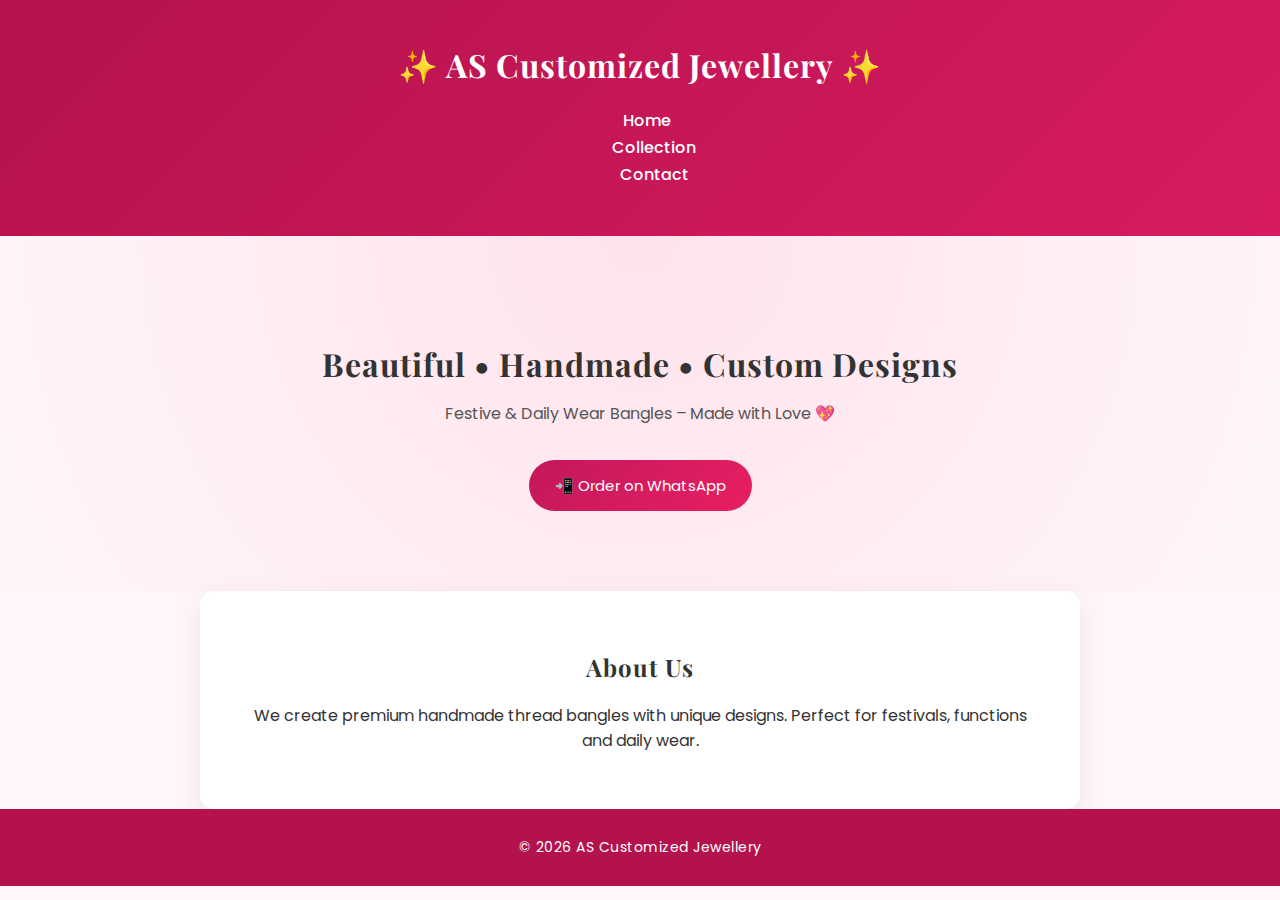
<file: index.html>
<!DOCTYPE html>
<html lang="en">
<head>
    <meta charset="UTF-8">
    <title>AS Customized Jewellery</title>
    <link rel="stylesheet" href="css/style.css">
</head>
<body>

<header>
    <h1>✨ AS Customized Jewellery ✨</h1>
    <nav>
        <a href="index.html">Home</a>
        <a href="products.html">Collection</a>
        <a href="contact.html">Contact</a>
    </nav>
</header>

<section class="hero">
    <h2>Beautiful • Handmade • Custom Designs</h2>
    <p>Festive & Daily Wear Bangles – Made with Love 💖</p>

    <a class="btn" href="https://wa.me/918340083904">
        📲 Order on WhatsApp
    </a>
</section>

<section class="about">
    <h2>About Us</h2>
    <p>
        We create premium handmade thread bangles with unique designs.
        Perfect for festivals, functions and daily wear.
    </p>
</section>

<footer>
    <p>© 2026 AS Customized Jewellery</p>
</footer>

</body>
</html>
</file>
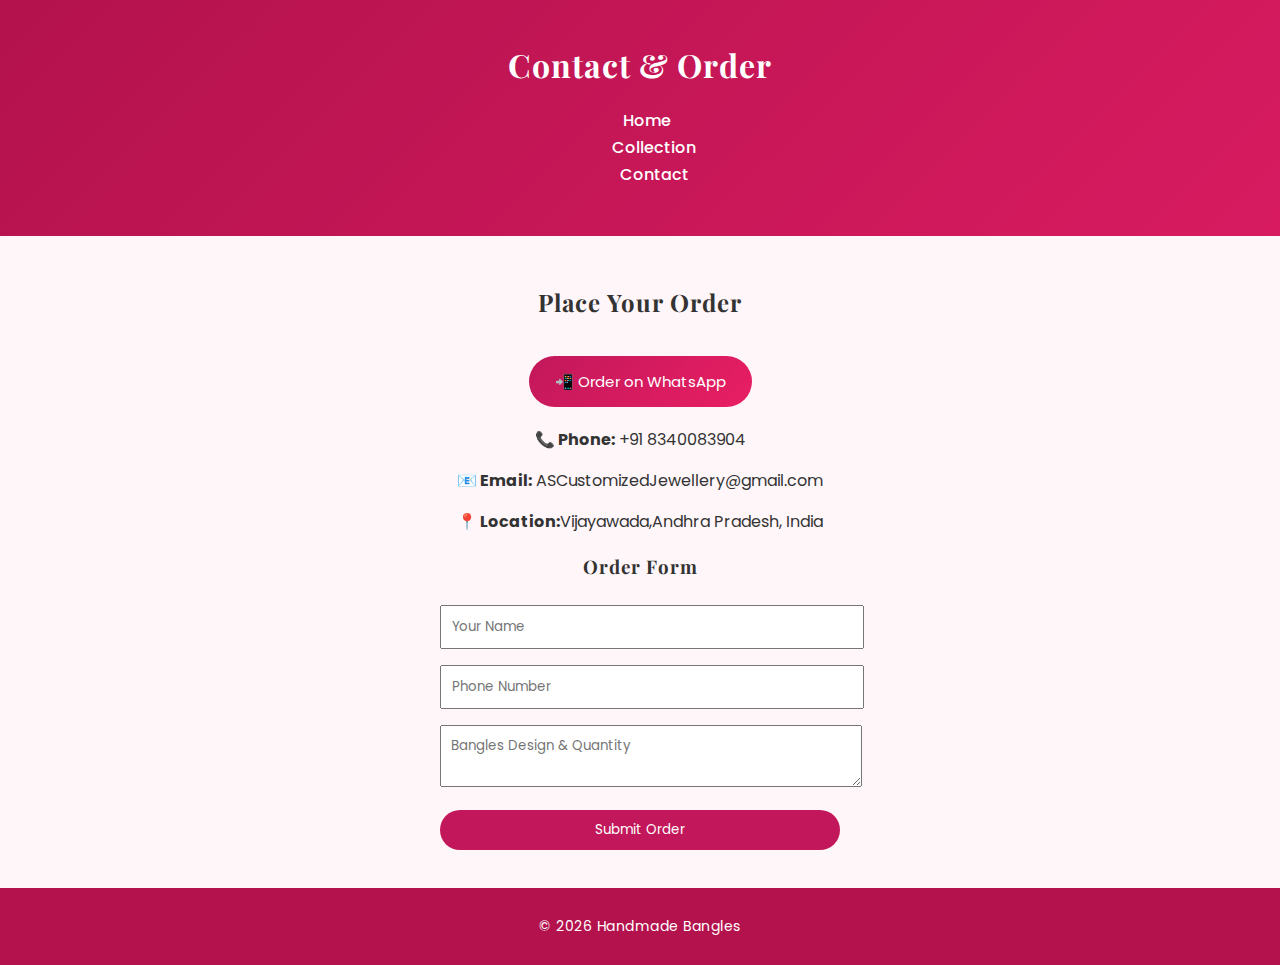
<file: contact.html>
<!DOCTYPE html>
<html lang="en">
<head>
    <meta charset="UTF-8">
    <title>Contact & Order</title>
    <link rel="stylesheet" href="css/style.css">
</head>
<body>

<header>
    <h1>Contact & Order</h1>
    <nav>
        <a href="index.html">Home</a>
        <a href="products.html">Collection</a>
        <a href="contact.html">Contact</a>
    </nav>
</header>

<section class="contact">

    <h2>Place Your Order</h2>

    <a class="btn" href="https://wa.me/918340083904">
        📲 Order on WhatsApp
    </a>

    <div class="contact-info">
        <p><strong>📞 Phone:</strong> +91 8340083904</p>
        <p><strong>📧 Email:</strong> ASCustomizedJewellery@gmail.com</p>
        <p><strong>📍 Location:</strong>Vijayawada,Andhra Pradesh, India</p>
    </div>

    <h3>Order Form</h3>

    <!-- Netlify Free Form -->
    <form name="order" method="POST" data-netlify="true">
        <input type="text" name="name" placeholder="Your Name" required>
        <input type="tel" name="phone" placeholder="Phone Number" required>
        <textarea name="message" placeholder="Bangles Design & Quantity"></textarea>
        <button type="submit">Submit Order</button>
    </form>

</section>

<footer>
    <p>© 2026 Handmade Bangles</p>
</footer>

</body>
</html>
</file>
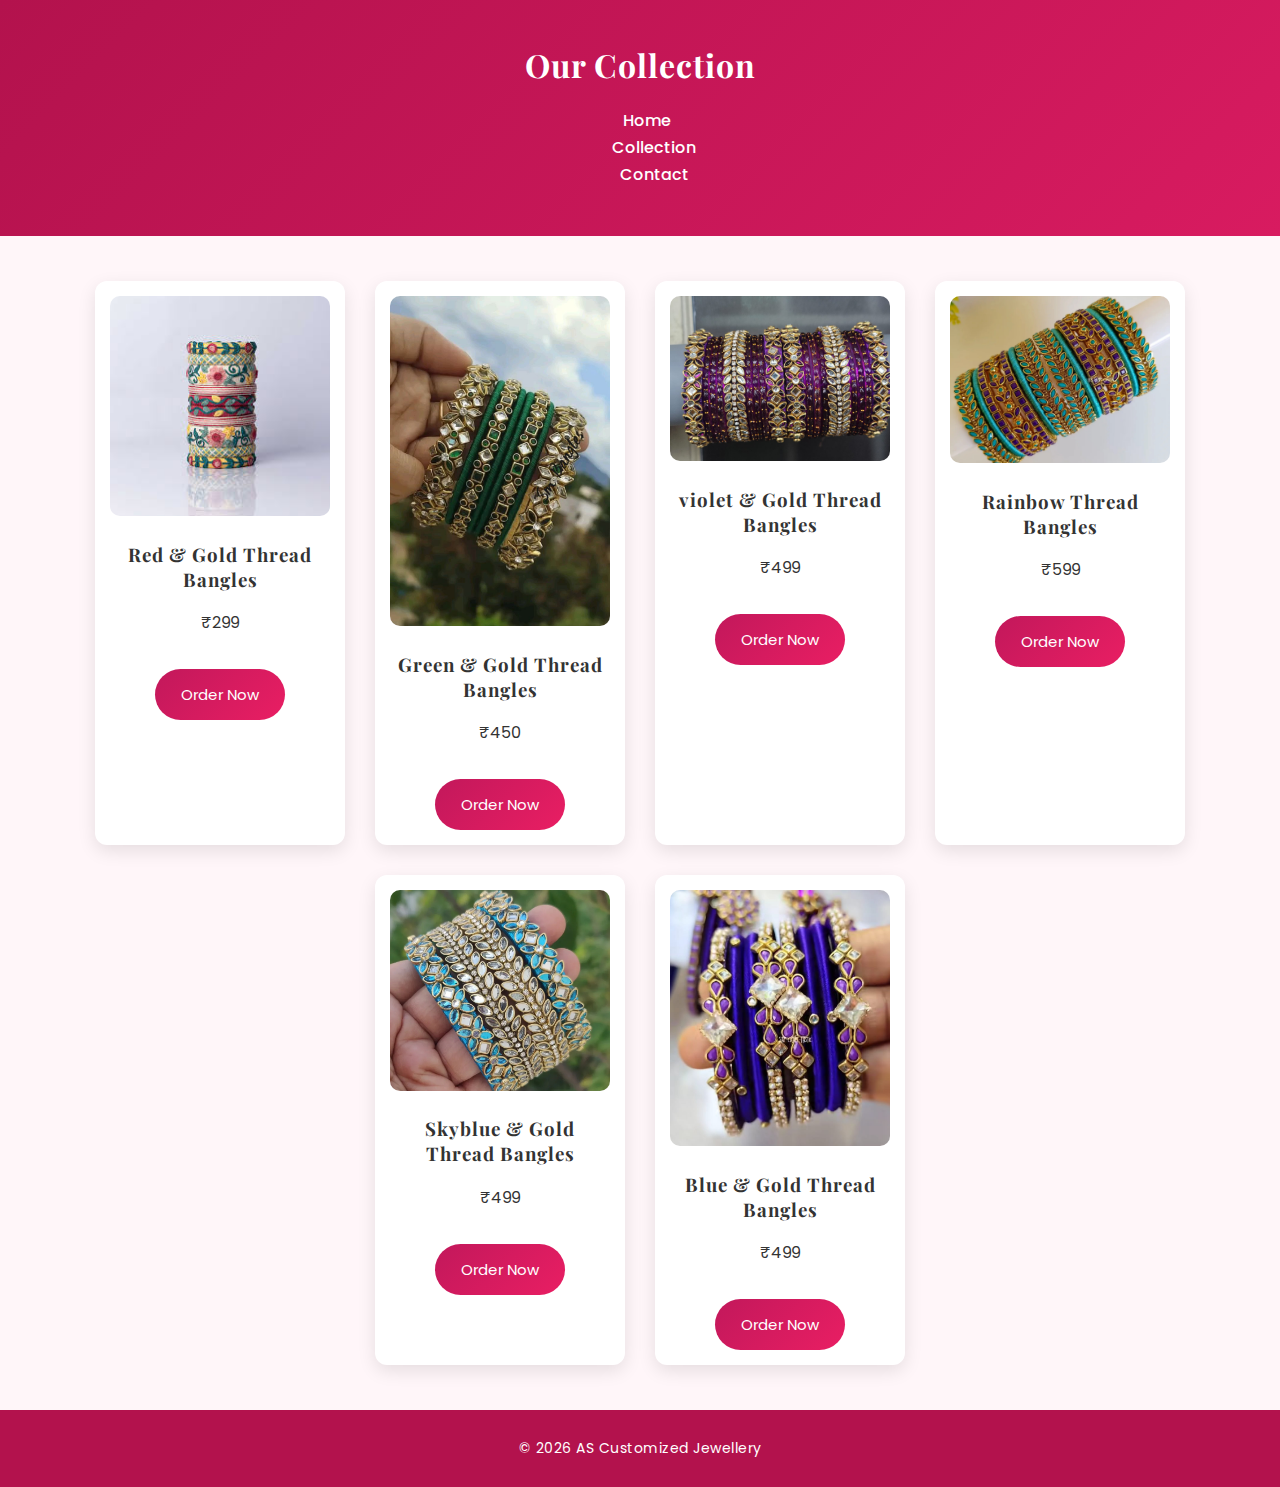
<file: products.html>
<!DOCTYPE html>
<html lang="en">
<head>
    <meta charset="UTF-8">
    <title>Our Collection</title>
    <link rel="stylesheet" href="css/style.css">
</head>
<body>

<header>
    <h1>Our Collection</h1>
    <nav>
        <a href="index.html">Home</a>
        <a href="products.html">Collection</a>
        <a href="contact.html">Contact</a>
    </nav>
</header>

<section class="products">

    <div class="product-card">
        <img src="images/bangles1.jpeg" alt="Red Gold Bangles">
        <h3>Red & Gold Thread Bangles</h3>
        <p>₹299</p>
        <a class="btn" href="https://wa.me/918340083904?text=I%20want%20to%20order%20Red%20and%20Gold%20Bangles">
            Order Now
        </a>
        
    </div>
    <div class="product-card">
        <img src="images/bangles2.jpeg" alt="Green Gold Bangles">
        <h3>Green & Gold Thread Bangles</h3>
        <p>₹450</p>
        <a class="btn" href="https://wa.me/918340083904?text=I%20want%20to%20order%20Red%20and%20Gold%20Bangles">
            Order Now
        </a>
    </div>

    </div>
    <div class="product-card">
        <img src="images/bangles3.jpeg" alt="violet Gold Bangles">
        <h3>violet & Gold Thread Bangles</h3>
        <p>₹499</p>
        <a class="btn" href="https://wa.me/918340083904?text=I%20want%20to%20order%20Red%20and%20Gold%20Bangles">
            Order Now
        </a>
    </div>

    </div>
    <div class="product-card">
        <img src="images/bangles4.jpeg" alt="Rainbow Bangles">
        <h3>Rainbow Thread Bangles</h3>
        <p>₹599</p>
        <a class="btn" href="https://wa.me/918340083904?text=I%20want%20to%20order%20Red%20and%20Gold%20Bangles">
            Order Now
        </a>
    </div>

    
    </div>
    <div class="product-card">
        <img src="images/bangles5.jpeg" alt="Skyblue Gold Bangles">
        <h3>Skyblue & Gold Thread Bangles</h3>
        <p>₹499</p>
        <a class="btn" href="https://wa.me/918340083904?text=I%20want%20to%20order%20Red%20and%20Gold%20Bangles">
            Order Now
        </a>
    </div>

        </div>
    <div class="product-card">
        <img src="images/bangles6.jpeg" alt="Blue Gold Bangles">
        <h3>Blue & Gold Thread Bangles</h3>
        <p>₹499</p>
        <a class="btn" href="https://wa.me/918340083904?text=I%20want%20to%20order%20Red%20and%20Gold%20Bangles">
            Order Now
        </a>
    </div>
    <!-- Copy paste this block to add more products -->

</section>

<footer>
    <p>© 2026 AS Customized Jewellery </p>
</footer>

</body>
</html>
</file>
<file: css/style.css>
@import url('https://fonts.googleapis.com/css2?family=Playfair+Display:wght@500;700&family=Poppins:wght@300;400;500&display=swap');

/* ===== Base ===== */
body {
    margin: 0;
    font-family: "Poppins", sans-serif;
    background: #fff6f9;
    color: #333;
}

/* ===== Headings ===== */
h1, h2, h3 {
    font-family: "Playfair Display", "Times New Roman", serif;
    letter-spacing: 1px;
}

/* ===== Header ===== */
header {
    background: linear-gradient(135deg, #b3124d, #d81b60);
    color: white;
    padding: 22px 15px;
    text-align: center;
}

/* ===== Navigation ===== */
nav a {
    color: white;
    margin: 0 14px;
    text-decoration: none;
    font-weight: 500;
    position: relative;
}

nav a::after {
    content: "";
    display: block;
    height: 2px;
    width: 0;
    background: #ffd1dc;
    transition: width 0.3s;
    margin: auto;
}

nav a:hover::after {
    width: 100%;
}

/* ===== Hero ===== */
.hero {
    padding: 80px 20px;
    text-align: center;
    background: radial-gradient(circle at top, #ffe3ec, #fff6f9);
}

.hero h2 {
    font-size: 32px;
    margin-bottom: 10px;
}

.hero p {
    font-size: 16px;
    color: #555;
}

/* ===== About ===== */
.about {
    padding: 40px;
    text-align: center;
    max-width: 800px;
    margin: auto;
    background: white;
    border-radius: 14px;
    box-shadow: 0 10px 30px rgba(0,0,0,0.08);
}

/* ===== Buttons ===== */
.btn {
    display: inline-block;
    background: linear-gradient(135deg, #c2185b, #e91e63);
    color: white;
    padding: 14px 26px;
    text-decoration: none;
    border-radius: 30px;
    margin-top: 18px;
    font-size: 15px;
    transition: transform 0.2s, box-shadow 0.2s;
}

.btn:hover {
    transform: translateY(-3px);
    box-shadow: 0 8px 18px rgba(194, 24, 91, 0.4);
}

/* ===== Products ===== */
.products {
    display: flex;
    justify-content: center;
    flex-wrap: wrap;
    padding: 30px;
}

.product-card {
    background: white;
    padding: 15px;
    margin: 15px;
    width: 220px;
    text-align: center;
    border-radius: 12px;
    box-shadow: 0 6px 18px rgba(0,0,0,0.1);
    transition: transform 0.2s;
}

.product-card:hover {
    transform: translateY(-6px);
}

.product-card img {
    width: 100%;
    border-radius: 10px;
}

/* ===== Contact ===== */
.contact {
    text-align: center;
    padding: 30px;
}

.contact-info {
    margin: 20px 0;
}

/* ===== Form ===== */
form {
    max-width: 400px;
    margin: auto;
}

input, textarea, button {
    width: 100%;
    padding: 10px;
    margin: 8px 0;
    font-family: "Poppins", sans-serif;
}

button {
    background: #c2185b;
    color: white;
    border: none;
    border-radius: 25px;
    cursor: pointer;
}

/* ===== Footer ===== */
footer {
    background: #b3124d;
    color: white;
    text-align: center;
    padding: 14px;
    font-size: 14px;
    letter-spacing: 0.5px;
}
</file>
